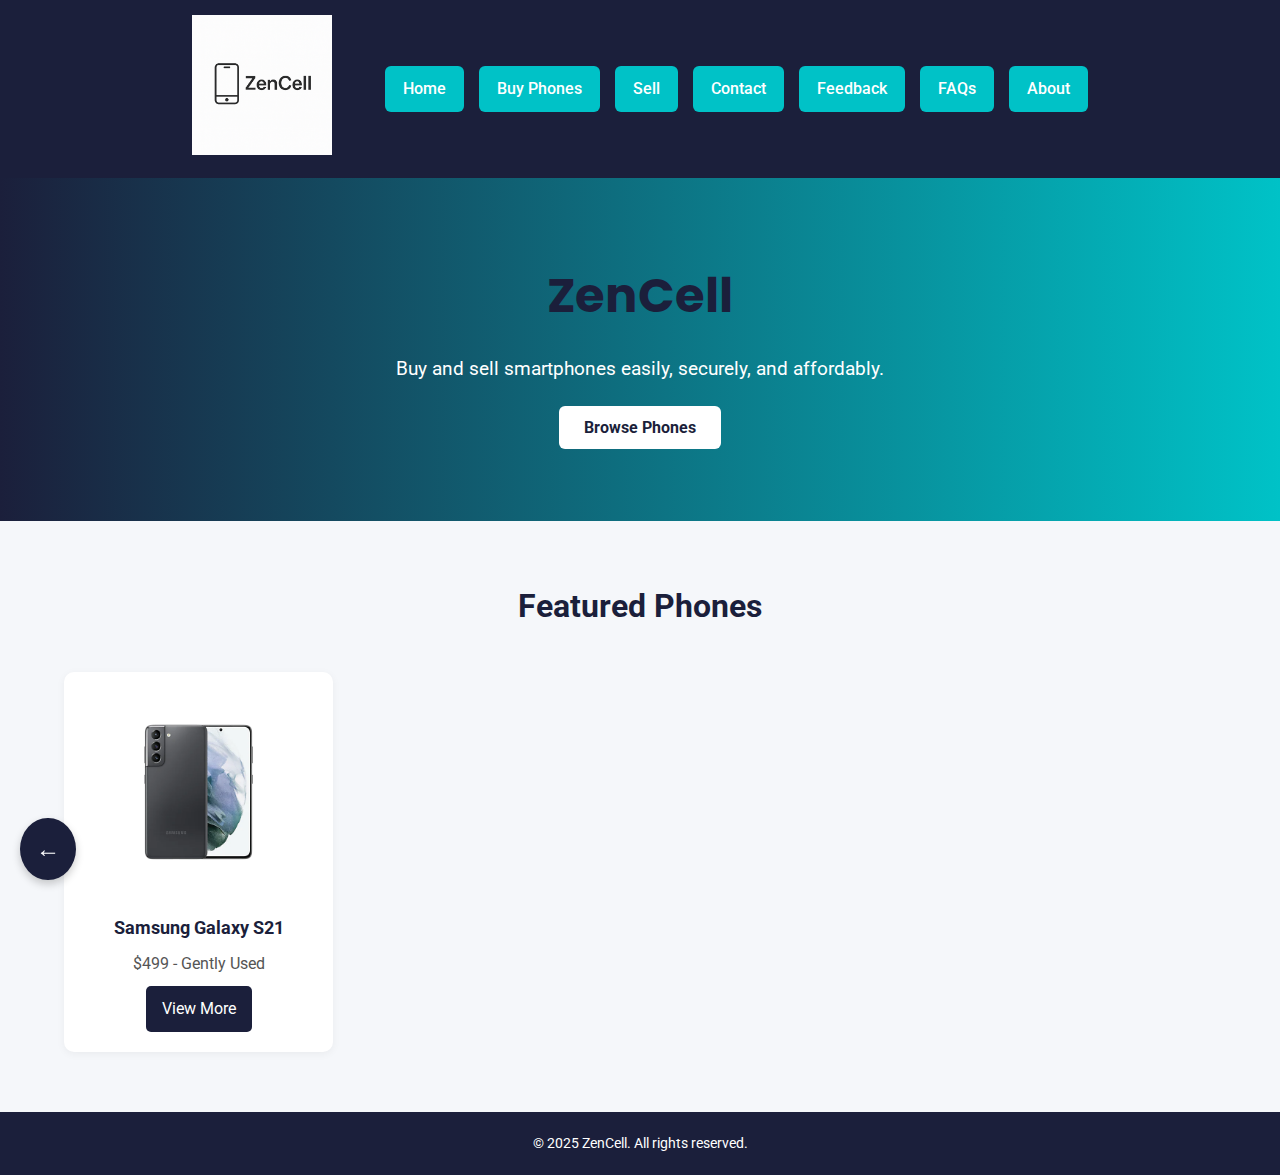
<file: index.html>
<!DOCTYPE html>
<html lang="en">
<head>
  <meta charset="UTF-8" />
  <meta name="viewport" content="width=device-width, initial-scale=1.0" />
  <title>ZenCell | Buy & Sell Phones</title>

  <!-- Google Fonts -->
  <link href="https://fonts.googleapis.com/css2?family=Poppins:wght@500&family=Roboto&display=swap" rel="stylesheet">

  <!-- External CSS -->
  <link rel="stylesheet" href="style.css" />
</head>

<body>

  <!-- Header Section -->
  <header>
    <div class="container">
      <!-- Logo -->
      <a href="index.html">
        <img src="images/ZenCell logo.png" alt="ZenCell Logo" class="logo" />
      </a>

      <!-- Navigation Buttons -->
      <nav class="nav-buttons">
        <a href="index.html" class="nav-btn">Home</a>
        <a href="buy.html" class="nav-btn">Buy Phones</a>
        <a href="sell.html" class="nav-btn">Sell</a>
        <a href="contact.html" class="nav-btn">Contact</a>
        <a href="feedback.html" class="nav-btn">Feedback</a>
        <a href="faq.html" class="nav-btn">FAQs</a>
        <a href="about.html" class="nav-btn">About</a>
      </nav>
    </div>
  </header>

  <!-- Hero Section -->
  <section class="hero">
    <div class="hero-text">
      <h1>ZenCell</h1>
      <p>Buy and sell smartphones easily, securely, and affordably.</p>
      <a href="buy.html" class="cta-btn">Browse Phones</a>
    </div>
  </section>

  <!-- Product Showcase -->
  <section class="products">
    <h2>Featured Phones</h2>
    <div class="product-grid">
      <div class="product-card">
        <img src="images/s21 home.webp" alt="Phone Image" />
        <h3>Samsung Galaxy S21</h3>
        <p>$499 - Gently Used</p>
        <a href="#" class="btn">View More</a>
      </div>
      <!-- Add more cards as needed -->
    </div>
  </section>

  <!-- Footer -->
  <footer>
    <div class="container">
      <p>&copy; 2025 ZenCell. All rights reserved.</p>
    </div>
  </footer>
<a href="index.html" class="floating-arrow">←</a>
</body>
</html>
</file>
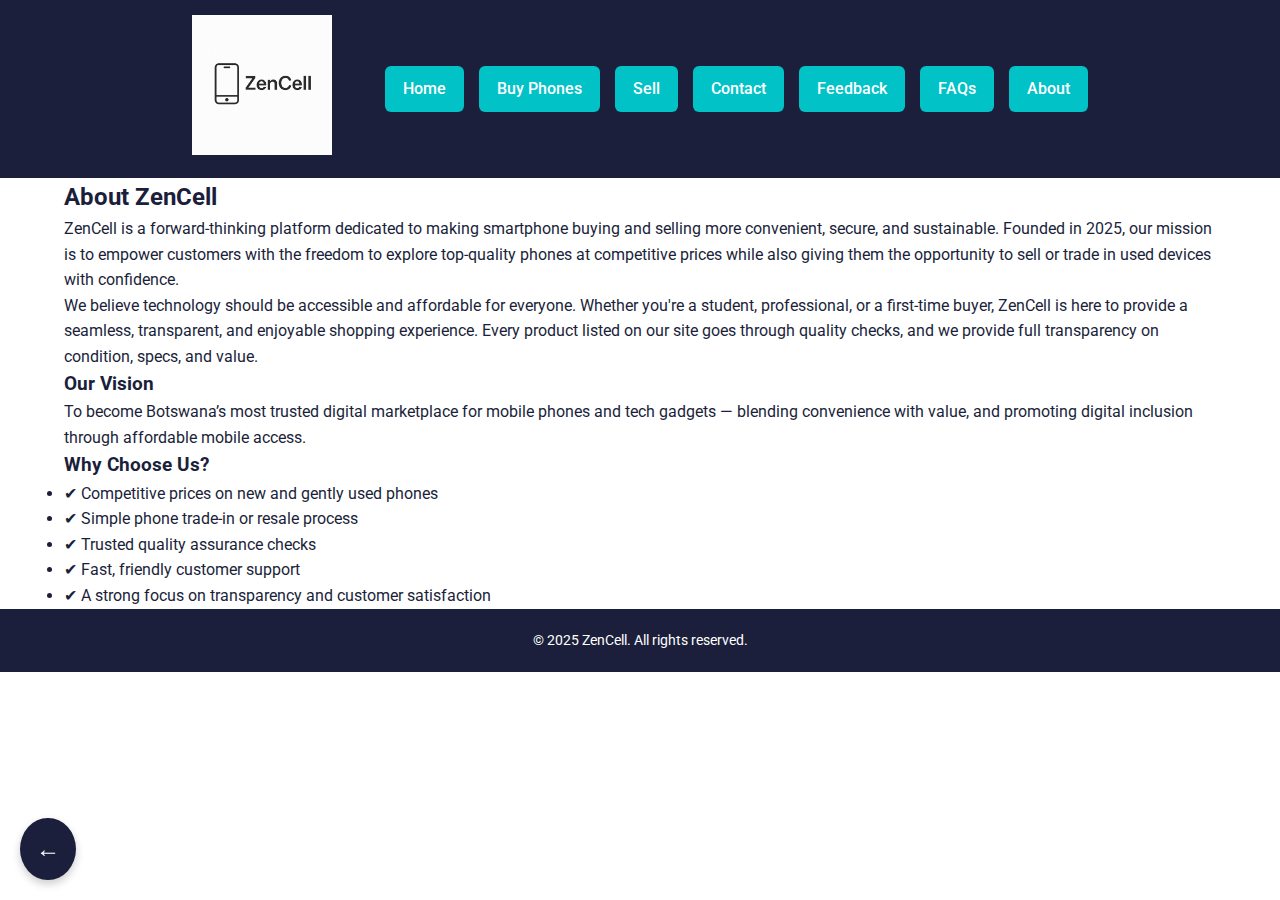
<file: about.html>
<!DOCTYPE html>
<html lang="en">
<head>
  <meta charset="UTF-8" />
  <meta name="viewport" content="width=device-width, initial-scale=1.0" />
  <title>About Us | ZenCell</title>

  <!-- Google Fonts -->
  <link href="https://fonts.googleapis.com/css2?family=Poppins:wght@500&family=Roboto&display=swap" rel="stylesheet">

  <!-- External CSS -->
  <link rel="stylesheet" href="style.css" />
</head>
<body>

 <header>
  <div class="container">
    <a href="index.html">
      <img src="images/ZenCell logo.png" alt="ZenCell Logo" class="logo" />
    </a>
    <nav class="nav-buttons">
      <a href="index.html" class="nav-btn">Home</a>
      <a href="buy.html" class="nav-btn">Buy Phones</a>
      <a href="sell.html" class="nav-btn">Sell</a>
      <a href="contact.html" class="nav-btn">Contact</a>
      <a href="feedback.html" class="nav-btn">Feedback</a>
      <a href="faq.html" class="nav-btn">FAQs</a>
      <a href="about.html" class="nav-btn">About</a>
    </nav>
  </div>
</header>

  <!-- About Us Section -->
  <section class="about-section">
    <div class="container">
      <h2>About ZenCell</h2>
      <p>ZenCell is a forward-thinking platform dedicated to making smartphone buying and selling more convenient, secure, and sustainable. Founded in 2025, our mission is to empower customers with the freedom to explore top-quality phones at competitive prices while also giving them the opportunity to sell or trade in used devices with confidence.</p>

      <p>We believe technology should be accessible and affordable for everyone. Whether you're a student, professional, or a first-time buyer, ZenCell is here to provide a seamless, transparent, and enjoyable shopping experience. Every product listed on our site goes through quality checks, and we provide full transparency on condition, specs, and value.</p>

      <h3>Our Vision</h3>
      <p>To become Botswana’s most trusted digital marketplace for mobile phones and tech gadgets — blending convenience with value, and promoting digital inclusion through affordable mobile access.</p>

      <h3>Why Choose Us?</h3>
      <ul>
        <li>✔ Competitive prices on new and gently used phones</li>
        <li>✔ Simple phone trade-in or resale process</li>
        <li>✔ Trusted quality assurance checks</li>
        <li>✔ Fast, friendly customer support</li>
        <li>✔ A strong focus on transparency and customer satisfaction</li>
      </ul>
    </div>
  </section>

  <!-- Footer -->
  <footer>
    <div class="container">
      <p>&copy; 2025 ZenCell. All rights reserved.</p>
    </div>
  </footer>
<a href="index.html" class="floating-arrow">←</a>
</body>
</html>
</file>
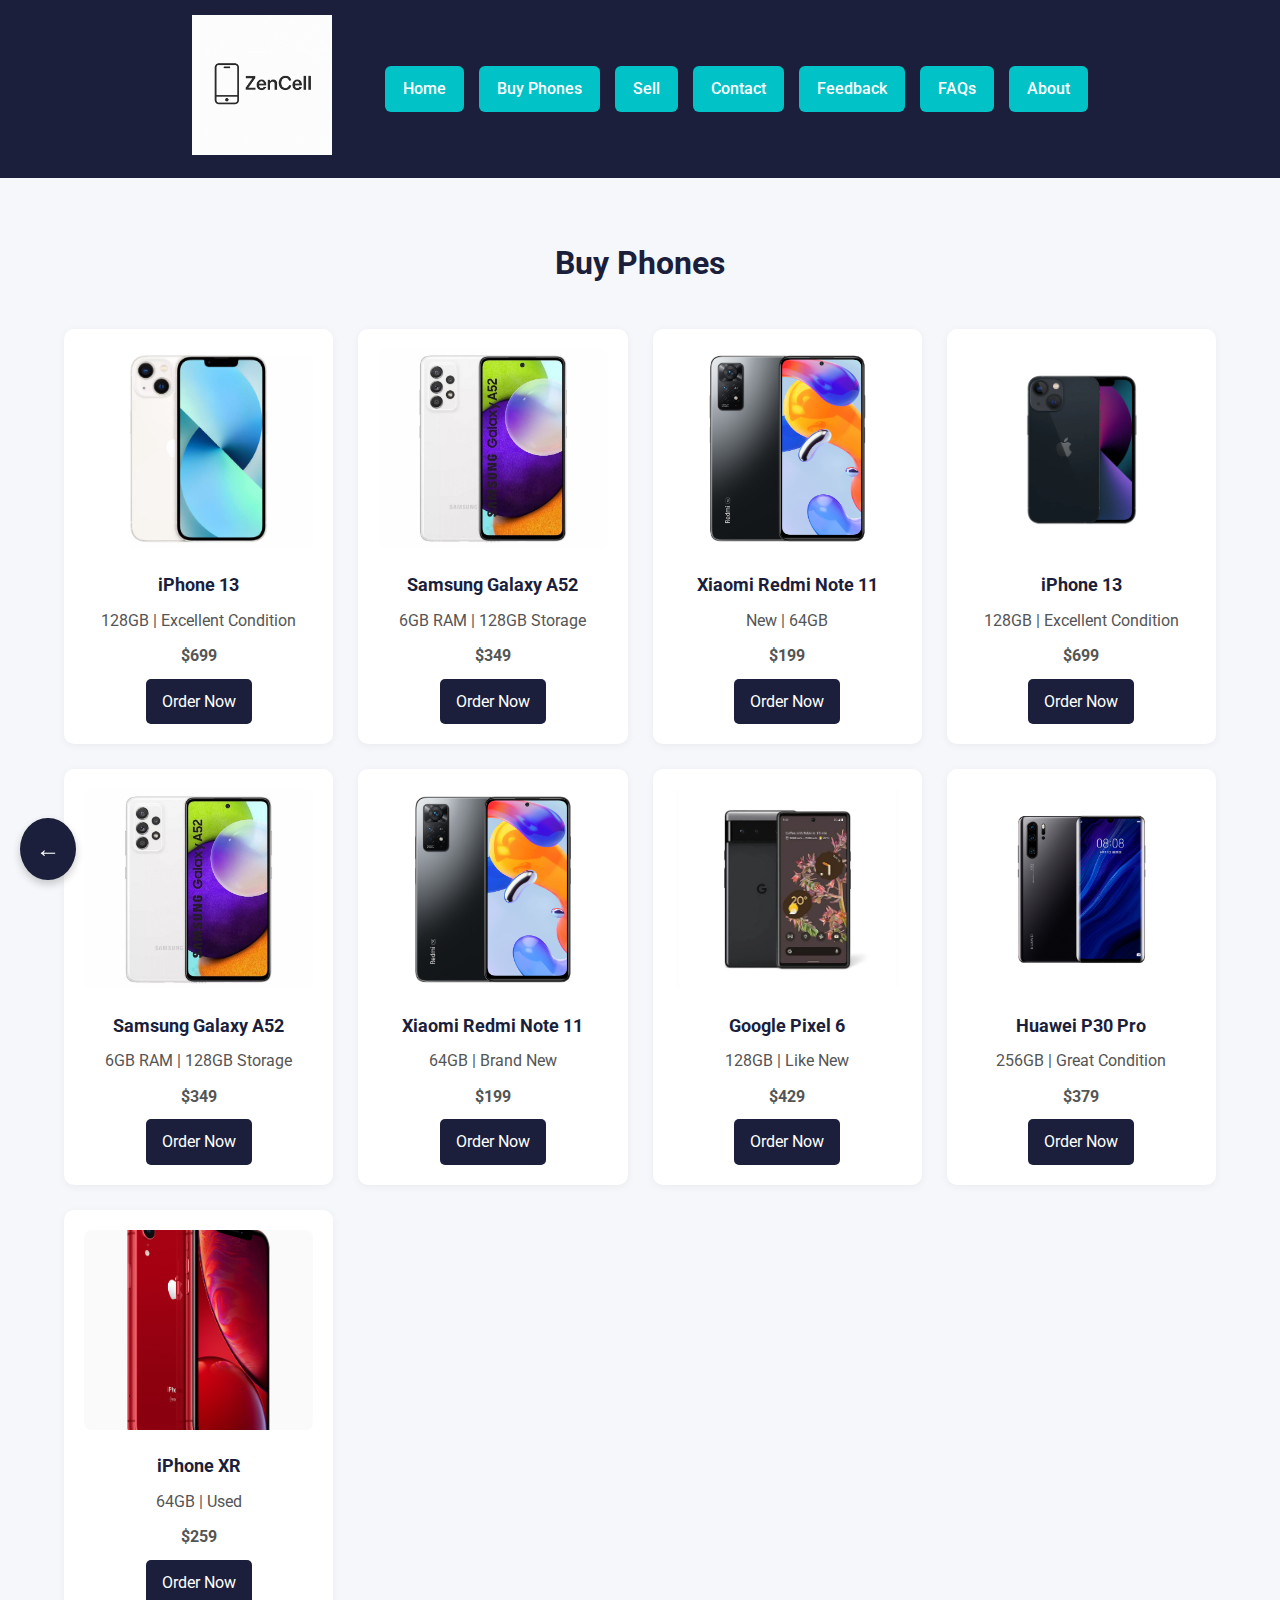
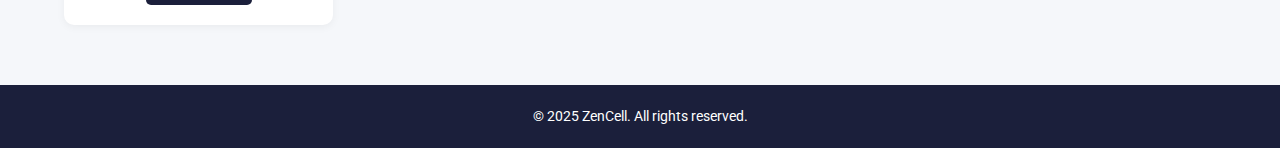
<file: buy.html>
<!DOCTYPE html>
<html lang="en">
<head>
  <meta charset="UTF-8" />
  <meta name="viewport" content="width=device-width, initial-scale=1.0" />
  <title>Buy Phones | ZenCell</title>

  <!-- Google Fonts -->
  <link href="https://fonts.googleapis.com/css2?family=Poppins:wght@500&family=Roboto&display=swap" rel="stylesheet">

  <!-- External CSS -->
  <link rel="stylesheet" href="style.css" />
</head>
<body>

 <header>
  <div class="container">
    <a href="index.html">
      <img src="images/ZenCell logo.png" alt="ZenCell Logo" class="logo" />
    </a>
    <nav class="nav-buttons">
      <a href="index.html" class="nav-btn">Home</a>
      <a href="buy.html" class="nav-btn">Buy Phones</a>
      <a href="sell.html" class="nav-btn">Sell</a>
      <a href="contact.html" class="nav-btn">Contact</a>
      <a href="feedback.html" class="nav-btn">Feedback</a>
      <a href="faq.html" class="nav-btn">FAQs</a>
      <a href="about.html" class="nav-btn">About</a>
    </nav>
  </div>
</header>


  <!-- Buy Phones Section -->
  <section class="products">
    <h2>Buy Phones</h2>
    <div class="product-grid">
      <!-- Product 1 -->
      <div class="product-card">
        <img src="images/iphone13 white.png" alt="iPhone 13" />
        <h3>iPhone 13</h3>
        <p>128GB | Excellent Condition</p>
        <p><strong>$699</strong></p>
       <a href="order.html" class="btn">Order Now</a>
      </div>

      <!-- Product 2 -->
      <div class="product-card">
        <img src="images/A52.webp" alt="Samsung Galaxy A52" />
        <h3>Samsung Galaxy A52</h3>
        <p>6GB RAM | 128GB Storage</p>
        <p><strong>$349</strong></p>
       <a href="order.html" class="btn">Order Now</a>
      </div>

      <!-- Product 3 -->
      <div class="product-card">
        <img src="images/redmi 11.png" alt="Xiaomi Redmi Note 11" />
        <h3>Xiaomi Redmi Note 11</h3>
        <p>New | 64GB</p>
        <p><strong>$199</strong></p>
       <a href="order.html" class="btn">Order Now</a>
      </div>

        <!-- Product 4 -->
        <div class="product-card">
          <img src="images/iphone13 black.webp" alt="iPhone 13" />
          <h3>iPhone 13</h3>
          <p>128GB | Excellent Condition</p>
          <p><strong>$699</strong></p>
         <a href="order.html" class="btn">Order Now</a>

        </div>
      
        <!-- Product 5 -->
        <div class="product-card">
          <img src="images/A52.webp" alt="Samsung Galaxy A52" />
          <h3>Samsung Galaxy A52</h3>
          <p>6GB RAM | 128GB Storage</p>
          <p><strong>$349</strong></p>
         <a href="order.html" class="btn">Order Now</a>
        </div>
      
        <!-- Product 6 -->
        <div class="product-card">
          <img src="images/redmi 11.png" alt="Xiaomi Redmi Note 11" />
          <h3>Xiaomi Redmi Note 11</h3>
          <p>64GB | Brand New</p>
          <p><strong>$199</strong></p>
         <a href="order.html" class="btn">Order Now</a>
        </div>
      
        <!-- Product 7 -->
        <div class="product-card">
          <img src="images/Pixel-6.webp" alt="Google Pixel 6" />
          <h3>Google Pixel 6</h3>
          <p>128GB | Like New</p>
          <p><strong>$429</strong></p>
         <a href="order.html" class="btn">Order Now</a>
        </div>
      
        <!-- Product 8 -->
        <div class="product-card">
          <img src="images/p30 pro.webp" alt="Huawei P30 Pro" />
          <h3>Huawei P30 Pro</h3>
          <p>256GB | Great Condition</p>
          <p><strong>$379</strong></p>
         <a href="order.html" class="btn">Order Now</a>
        </div>
      
        <!-- Product 9 -->
        <div class="product-card">
          <img src="images/iPhone_XR.jpg" alt="iPhone XR" />
          <h3>iPhone XR</h3>
          <p>64GB | Used</p>
          <p><strong>$259</strong></p>
         <a href="order.html" class="btn">Order Now</a>
        </div>
      </div>

    </div>
  </section>

  <!-- Footer -->
  <footer>
    <div class="container">
      <p>&copy; 2025 ZenCell. All rights reserved.</p>
    </div>
  </footer>
<a href="index.html" class="floating-arrow">←</a>
</body>
</html>
</file>
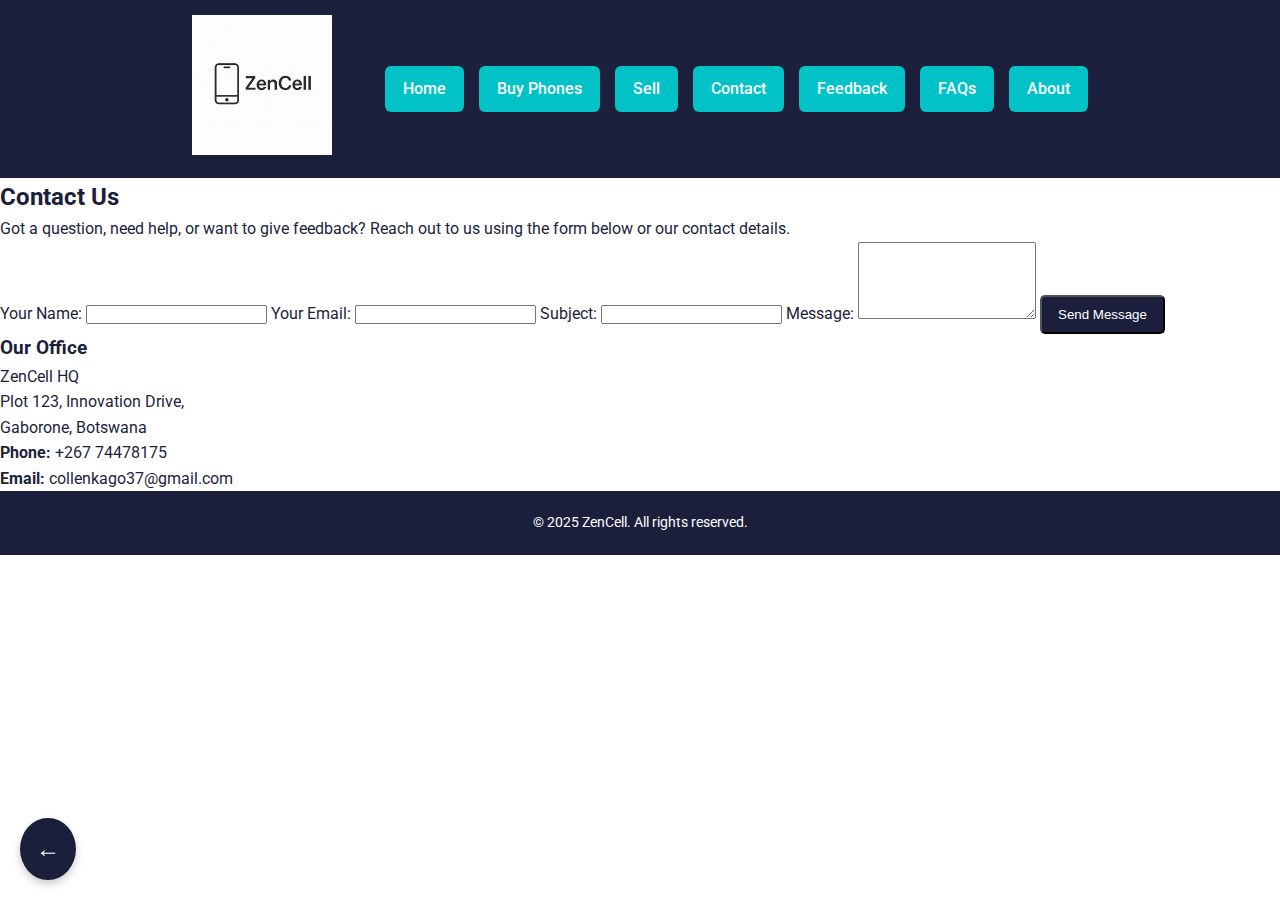
<file: contact.html>
<!DOCTYPE html>
<html lang="en">
<head>
  <meta charset="UTF-8" />
  <meta name="viewport" content="width=device-width, initial-scale=1.0" />
  <title>Contact Us | ZenCell</title>

  <!-- Google Fonts -->
  <link href="https://fonts.googleapis.com/css2?family=Poppins:wght@500&family=Roboto&display=swap" rel="stylesheet">

  <!-- External CSS -->
  <link rel="stylesheet" href="style.css" />
</head>
<body>

 <header>
  <div class="container">
    <a href="index.html">
      <img src="images/ZenCell logo.png" alt="ZenCell Logo" class="logo" />
    </a>
    <nav class="nav-buttons">
      <a href="index.html" class="nav-btn">Home</a>
      <a href="buy.html" class="nav-btn">Buy Phones</a>
      <a href="sell.html" class="nav-btn">Sell</a>
      <a href="contact.html" class="nav-btn">Contact</a>
      <a href="feedback.html" class="nav-btn">Feedback</a>
      <a href="faq.html" class="nav-btn">FAQs</a>
      <a href="about.html" class="nav-btn">About</a>
    </nav>
  </div>
</header>


  <!-- Contact Section -->
  <section class="form-section">
    <div class="form-container">
      <h2>Contact Us</h2>
      <p>Got a question, need help, or want to give feedback? Reach out to us using the form below or our contact details.</p>

      <form action="https://formspree.io/f/mzzryeng" method="POST">
        <label for="name">Your Name:</label>
        <input type="text" id="name" name="name" required>
      
        <label for="email">Your Email:</label>
        <input type="email" id="email" name="email" required>
      
        <label for="subject">Subject:</label>
        <input type="text" id="subject" name="subject" required>
      
        <label for="message">Message:</label>
        <textarea id="message" name="message" rows="5" required></textarea>
      
        <button type="submit" class="btn">Send Message</button>
      </form>      

      <div class="contact-info">
        <h3>Our Office</h3>
        <p>ZenCell HQ<br>
        Plot 123, Innovation Drive,<br>
        Gaborone, Botswana</p>

        <p><strong>Phone:</strong> +267 74478175</p>
        <p><strong>Email:</strong> collenkago37@gmail.com</p>
      </div>
    </div>
  </section>

  <!-- Footer -->
  <footer>
    <div class="container">
      <p>&copy; 2025 ZenCell. All rights reserved.</p>
    </div>
  </footer>
<a href="index.html" class="floating-arrow">←</a>
</body>
</html>
</file>
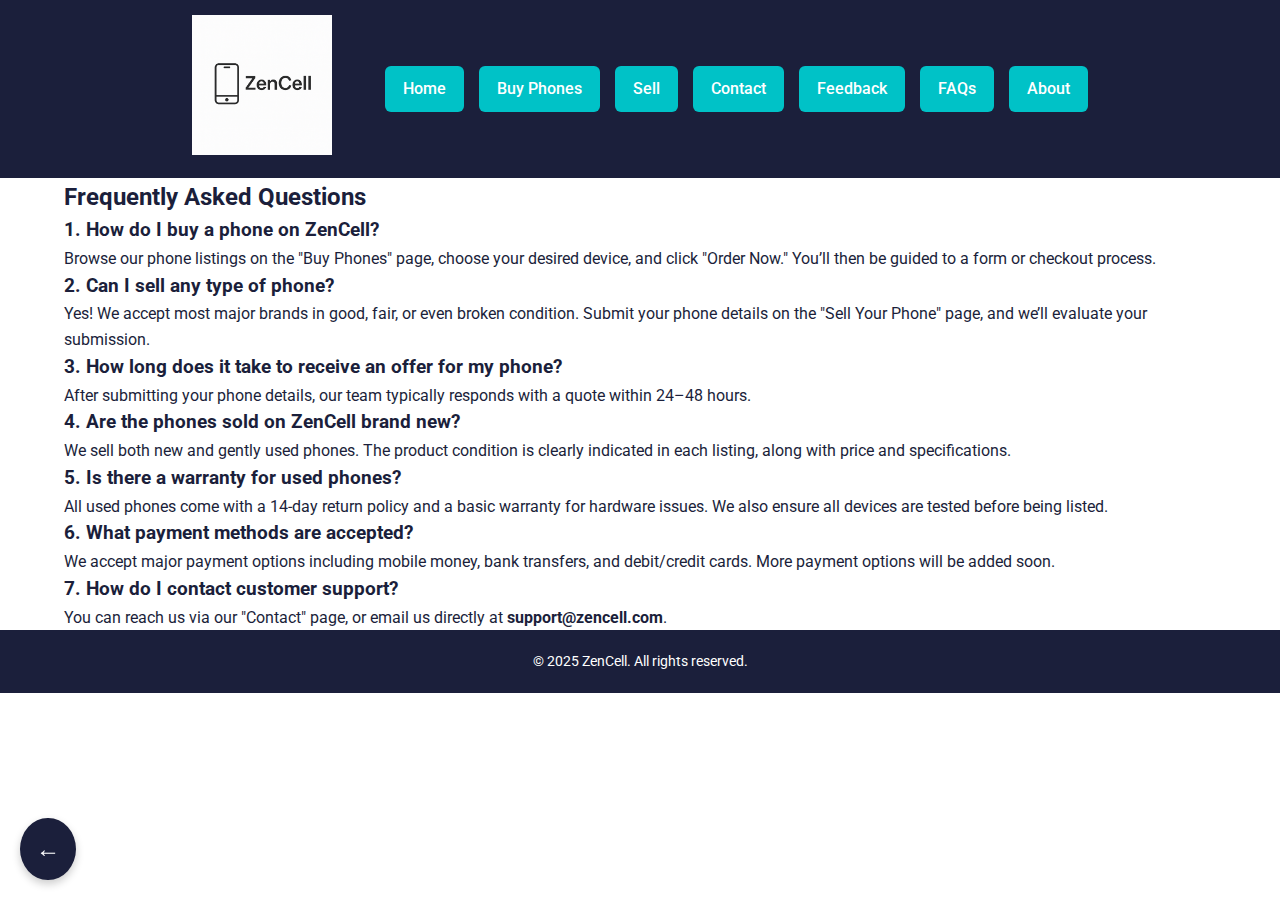
<file: faq.html>
<!DOCTYPE html>
<html lang="en">
<head>
  <meta charset="UTF-8" />
  <meta name="viewport" content="width=device-width, initial-scale=1.0" />
  <title>FAQs | ZenCell</title>

  <!-- Google Fonts -->
  <link href="https://fonts.googleapis.com/css2?family=Poppins:wght@500&family=Roboto&display=swap" rel="stylesheet">

  <!-- External CSS -->
  <link rel="stylesheet" href="style.css" />
</head>
<body>

  <header>
  <div class="container">
    <a href="index.html">
      <img src="images/ZenCell logo.png" alt="ZenCell Logo" class="logo" />
    </a>
    <nav class="nav-buttons">
      <a href="index.html" class="nav-btn">Home</a>
      <a href="buy.html" class="nav-btn">Buy Phones</a>
      <a href="sell.html" class="nav-btn">Sell</a>
      <a href="contact.html" class="nav-btn">Contact</a>
      <a href="feedback.html" class="nav-btn">Feedback</a>
      <a href="faq.html" class="nav-btn">FAQs</a>
      <a href="about.html" class="nav-btn">About</a>
    </nav>
  </div>
</header>


  <!-- FAQ Section -->
  <section class="faq-section">
    <div class="container">
      <h2>Frequently Asked Questions</h2>

      <div class="faq-item">
        <h3>1. How do I buy a phone on ZenCell?</h3>
        <p>Browse our phone listings on the "Buy Phones" page, choose your desired device, and click "Order Now." You’ll then be guided to a form or checkout process.</p>
      </div>

      <div class="faq-item">
        <h3>2. Can I sell any type of phone?</h3>
        <p>Yes! We accept most major brands in good, fair, or even broken condition. Submit your phone details on the "Sell Your Phone" page, and we’ll evaluate your submission.</p>
      </div>

      <div class="faq-item">
        <h3>3. How long does it take to receive an offer for my phone?</h3>
        <p>After submitting your phone details, our team typically responds with a quote within 24–48 hours.</p>
      </div>

      <div class="faq-item">
        <h3>4. Are the phones sold on ZenCell brand new?</h3>
        <p>We sell both new and gently used phones. The product condition is clearly indicated in each listing, along with price and specifications.</p>
      </div>

      <div class="faq-item">
        <h3>5. Is there a warranty for used phones?</h3>
        <p>All used phones come with a 14-day return policy and a basic warranty for hardware issues. We also ensure all devices are tested before being listed.</p>
      </div>

      <div class="faq-item">
        <h3>6. What payment methods are accepted?</h3>
        <p>We accept major payment options including mobile money, bank transfers, and debit/credit cards. More payment options will be added soon.</p>
      </div>

      <div class="faq-item">
        <h3>7. How do I contact customer support?</h3>
        <p>You can reach us via our "Contact" page, or email us directly at <strong>support@zencell.com</strong>.</p>
      </div>
    </div>
  </section>

  <!-- Footer -->
  <footer>
    <div class="container">
      <p>&copy; 2025 ZenCell. All rights reserved.</p>
    </div>
  </footer>
<a href="index.html" class="floating-arrow">←</a>
</body>
</html>
</file>
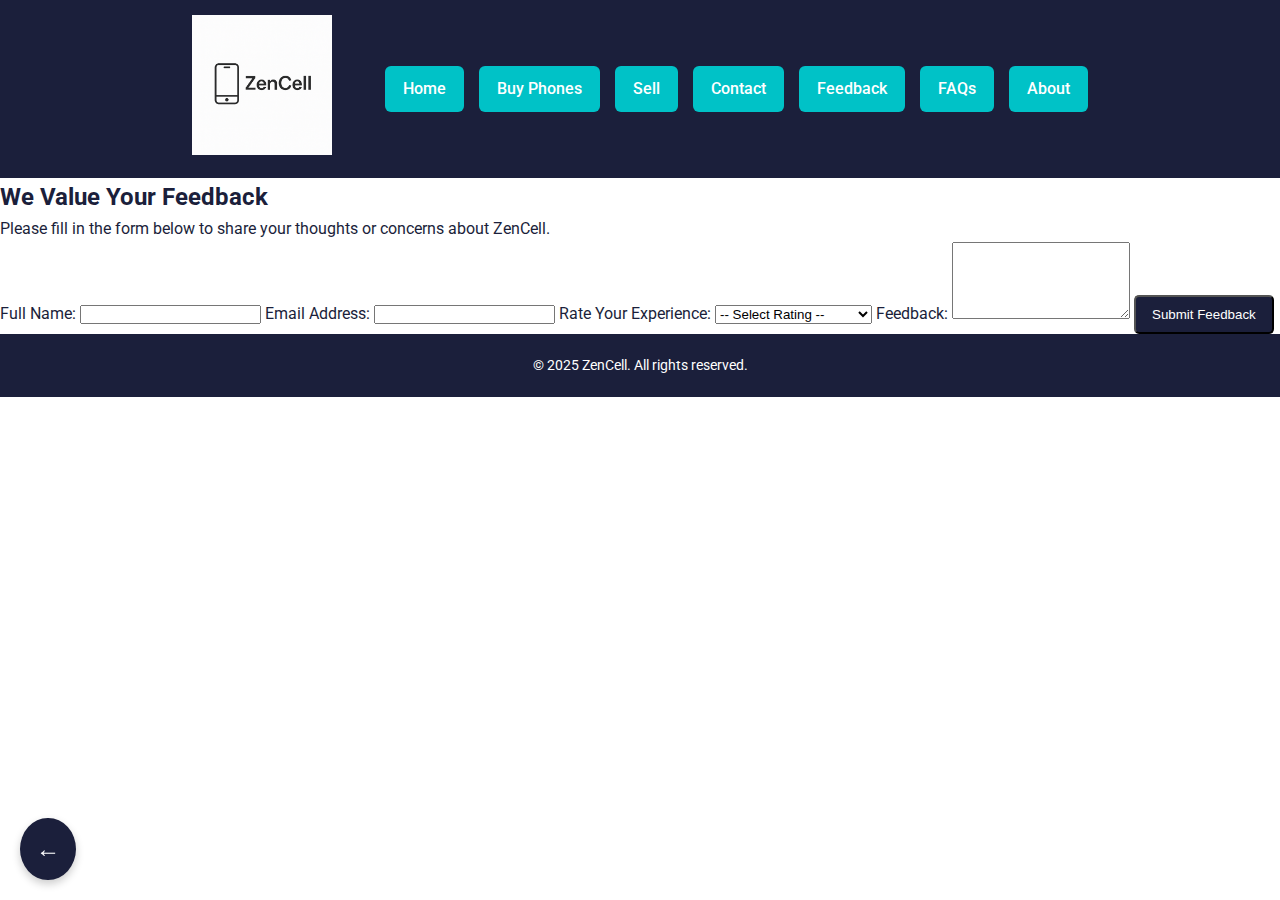
<file: feedback.html>
<!DOCTYPE html>
<html lang="en">
<head>
  <meta charset="UTF-8" />
  <meta name="viewport" content="width=device-width, initial-scale=1.0" />
  <title>Feedback | ZenCell</title>

  <!-- Google Fonts -->
  <link href="https://fonts.googleapis.com/css2?family=Poppins:wght@500&family=Roboto&display=swap" rel="stylesheet">

  <!-- External CSS -->
  <link rel="stylesheet" href="style.css" />
</head>

<body>

  <!-- Header -->
  <header>
    <div class="container">
      <a href="index.html">
        <img src="images/ZenCell logo.png" alt="ZenCell Logo" class="logo" />
      </a>
      <nav class="nav-buttons">
        <a href="index.html" class="nav-btn">Home</a>
        <a href="buy.html" class="nav-btn">Buy Phones</a>
        <a href="sell.html" class="nav-btn">Sell</a>
        <a href="contact.html" class="nav-btn">Contact</a>
        <a href="feedback.html" class="nav-btn">Feedback</a>
        <a href="faq.html" class="nav-btn">FAQs</a>
        <a href="about.html" class="nav-btn">About</a>
      </nav>
    </div>
  </header>

  <!-- Feedback Form Section -->
  <section class="form-section">
    <div class="form-container">
      <h2>We Value Your Feedback</h2>
      <p>Please fill in the form below to share your thoughts or concerns about ZenCell.</p>

      <form action="https://formspree.io/f/xyzwleqw" method="POST">
        <label for="name">Full Name:</label>
        <input type="text" id="name" name="name" required>
      
        <label for="email">Email Address:</label>
        <input type="email" id="email" name="email" required>
      
        <label for="rating">Rate Your Experience:</label>
        <select id="rating" name="rating" required>
          <option value="">-- Select Rating --</option>
          <option value="5">★★★★★ - Excellent</option>
          <option value="4">★★★★☆ - Very Good</option>
          <option value="3">★★★☆☆ - Good</option>
          <option value="2">★★☆☆☆ - Fair</option>
          <option value="1">★☆☆☆☆ - Poor</option>
        </select>
      
        <label for="message">Feedback:</label>
        <textarea id="message" name="message" rows="5" required></textarea>
      
        <button type="submit" class="btn">Submit Feedback</button>
      </form>
    </div>
  </section>

  <!-- Footer -->
  <footer>
    <div class="container">
      <p>&copy; 2025 ZenCell. All rights reserved.</p>
    </div>
  </footer>

  <!-- Floating Back Arrow -->
  <a href="index.html" class="floating-arrow">←</a>

</body>
</html>
</file>
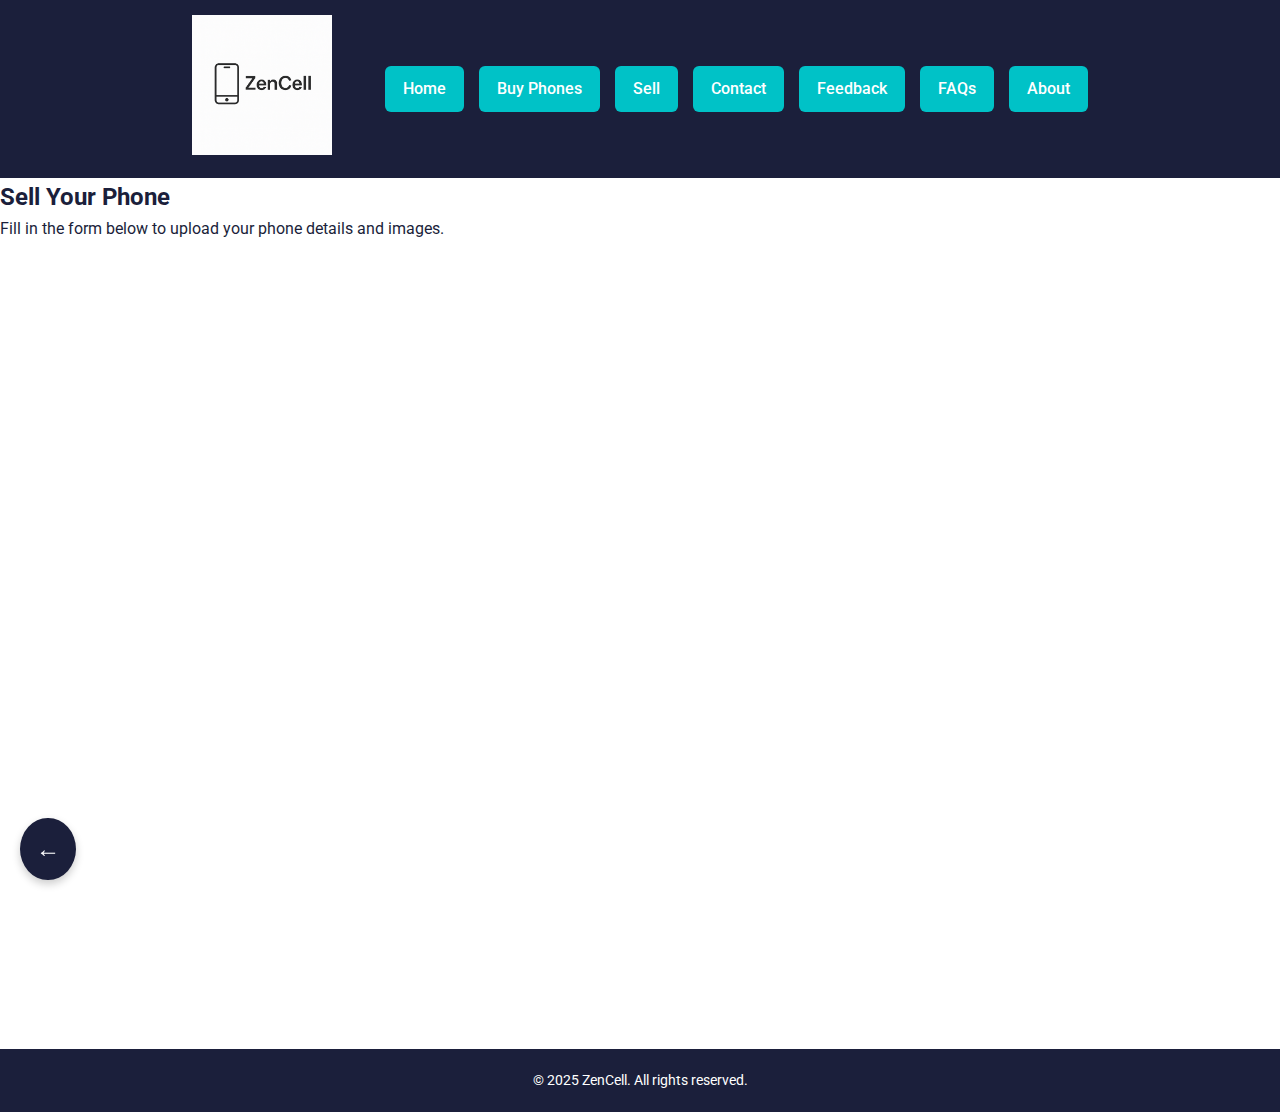
<file: sell.html>
<!DOCTYPE html>
<html lang="en">
<head>
  <meta charset="UTF-8" />
  <meta name="viewport" content="width=device-width, initial-scale=1.0" />
  <title>Sell Your Phone | ZenCell</title>

  <!-- Google Fonts -->
  <link href="https://fonts.googleapis.com/css2?family=Poppins:wght@500&family=Roboto&display=swap" rel="stylesheet">

  <!-- External CSS -->
  <link rel="stylesheet" href="style.css" />
</head>

<body>

  <!-- Header -->
  <header>
    <div class="container">
      <a href="index.html">
        <img src="images/ZenCell logo.png" alt="ZenCell Logo" class="logo" />
      </a>
      <nav class="nav-buttons">
        <a href="index.html" class="nav-btn">Home</a>
        <a href="buy.html" class="nav-btn">Buy Phones</a>
        <a href="sell.html" class="nav-btn">Sell</a>
        <a href="contact.html" class="nav-btn">Contact</a>
        <a href="feedback.html" class="nav-btn">Feedback</a>
        <a href="faq.html" class="nav-btn">FAQs</a>
        <a href="about.html" class="nav-btn">About</a>
      </nav>
    </div>
  </header>

 <!-- Sell Your Phone Section -->
<section class="form-section">
  <div class="form-container">
    <h2>Sell Your Phone</h2>
    <p>Fill in the form below to upload your phone details and images.</p>

    <iframe src="https://tally.so/r/w5DkZZ"
            width="100%" height="800" frameborder="0" marginheight="0" marginwidth="0">
      Loading…
    </iframe>
  </div>
</section>

  <!-- Footer -->
  <footer>
    <div class="container">
      <p>&copy; 2025 ZenCell. All rights reserved.</p>
    </div>
  </footer>

  <!-- Floating Back Button -->
  <a href="index.html" class="floating-arrow">←</a>

</body>
</html>
</file>
<file: style.css>
/* Reset and base */
* {
    margin: 0;
    padding: 0;
    box-sizing: border-box;
  }
  
  body {
    font-family: 'Roboto', sans-serif;
    background-color: #F5F7FA;
    color: #333;
    line-height: 1.6;
  }
  
  /* Header */
  header {
    background-color: #1B1F3B;
    padding: 15px 0;
    color: #fff;
  }
  
  header .container {
    display: flex;
    justify-content: space-between;
    align-items: center;
    padding: 0 10%;
  }
  
  .logo {
    width: 120px;
  }
  
  nav ul {
    list-style: none;
    display: flex;
    gap: 20px;
  }
  
  nav ul li a {
    text-decoration: none;
    color: #fff;
    font-weight: 500;
  }
  
  nav ul li a:hover,
  nav ul li a.active {
    color: #00C2C7;
  }
  
  /* Hero Section */
  .hero {
    background-color: #E1F8F9;
    text-align: center;
    padding: 60px 20px;
  }
  
  .hero h1 {
    font-family: 'Poppins', sans-serif;
    font-size: 3rem;
    color: #1B1F3B;
  }
  
  .hero p {
    font-size: 1.2rem;
    margin: 10px 0 30px;
  }
  
  .cta-btn {
    background-color: #00C2C7;
    color: #fff;
    padding: 12px 25px;
    border-radius: 5px;
    text-decoration: none;
    font-weight: bold;
  }
  
  .cta-btn:hover {
    background-color: #009a9d;
  }
  
 /* Base Reset and Font */
* {
    margin: 0;
    padding: 0;
    box-sizing: border-box;
  }
  
  body {
    font-family: 'Roboto', sans-serif;
    background-color: #F5F7FA;
    color: #333;
    line-height: 1.6;
  }
  
  /* Header */
  header {
    background-color: #1B1F3B;
    padding: 15px 0;
    color: #fff;
  }
  
  header .container {
    width: 90%;
    max-width: 1200px;
    margin: 0 auto;
    display: flex;
    justify-content: space-between;
    align-items: center;
  }
  .floating-arrow {
  position: fixed;
  bottom: 20px;
  left: 20px;
  background-color: #1B1F3B;
  color: white;
  padding: 12px 16px;
  border-radius: 50%;
  font-size: 1.5rem;
  text-decoration: none;
  box-shadow: 0 4px 8px rgba(0,0,0,0.2);
  z-index: 999;
  transition: background-color 0.3s;
}

.floating-arrow:hover {
  background-color: #00C2C7;
}
 
/* Reset and Base */
* {
  margin: 0;
  padding: 0;
  box-sizing: border-box;
}

body {
  font-family: 'Roboto', sans-serif;
  background-color: #ffffff;
  color: #1B1F3B;
  line-height: 1.6;
}

/* Container */
.container {
  width: 90%;
  max-width: 1200px;
  margin: auto;
}

/* Logo */
.logo {
  width: 140px;
  height: auto;
}

/* Header and Navigation */
header {
  background-color: #1B1F3B;
  padding: 15px 0;
}

.nav-buttons {
  display: flex;
  gap: 15px;
}

.nav-btn {
  background-color: #00C2C7;
  color: #fff;
  padding: 10px 18px;
  border-radius: 6px;
  text-decoration: none;
  font-weight: 500;
  transition: background-color 0.3s ease;
}

.nav-btn:hover {
  background-color: #019ca0;
}

/* Hero Section */
.hero {
  background: linear-gradient(to right, #1B1F3B, #00C2C7);
  color: white;
  padding: 80px 0;
  text-align: center;
}

.hero-text h1 {
  font-size: 3rem;
  margin-bottom: 20px;
}

.hero-text p {
  font-size: 1.2rem;
  margin-bottom: 30px;
}

.cta-btn {
  background-color: #ffffff;
  color: #1B1F3B;
  padding: 12px 25px;
  border-radius: 6px;
  text-decoration: none;
  font-weight: bold;
  transition: background-color 0.3s ease;
}

.cta-btn:hover {
  background-color: #00C2C7;
  color: white;
}

/* Products Section */
.products {
  background-color: #F5F7FA;
  padding: 60px 5%;
  text-align: center;
}

.products h2 {
  font-size: 2rem;
  color: #1B1F3B;
  margin-bottom: 40px;
}

.product-grid {
  display: grid;
  grid-template-columns: repeat(auto-fill, minmax(250px, 1fr));
  gap: 25px;
  align-items: stretch;
}

/* Product Cards */
.product-card {
  background-color: white;
  padding: 20px;
  border-radius: 10px;
  box-shadow: 0 2px 8px rgba(0, 0, 0, 0.05);
  transition: transform 0.3s ease;
}

.product-card:hover {
  transform: translateY(-5px);
}

.product-card img {
  width: 100%;
  height: 200px;
  object-fit: cover;
  border-radius: 8px;
  margin-bottom: 15px;
}

.product-card h3 {
  font-size: 1.1rem;
  color: #1B1F3B;
  margin-bottom: 8px;
}

.product-card p {
  font-size: 1rem;
  color: #555;
  margin-bottom: 10px;
}

.btn {
  background-color: #1B1F3B;
  color: #fff;
  padding: 10px 16px;
  border-radius: 5px;
  text-decoration: none;
  display: inline-block;
  transition: background-color 0.3s ease;
}

.btn:hover {
  background-color: #00C2C7;
}

/* Footer */
footer {
  background-color: #1B1F3B;
  color: white;
  text-align: center;
  padding: 20px 0;
  font-size: 0.9rem;
}
</file>
